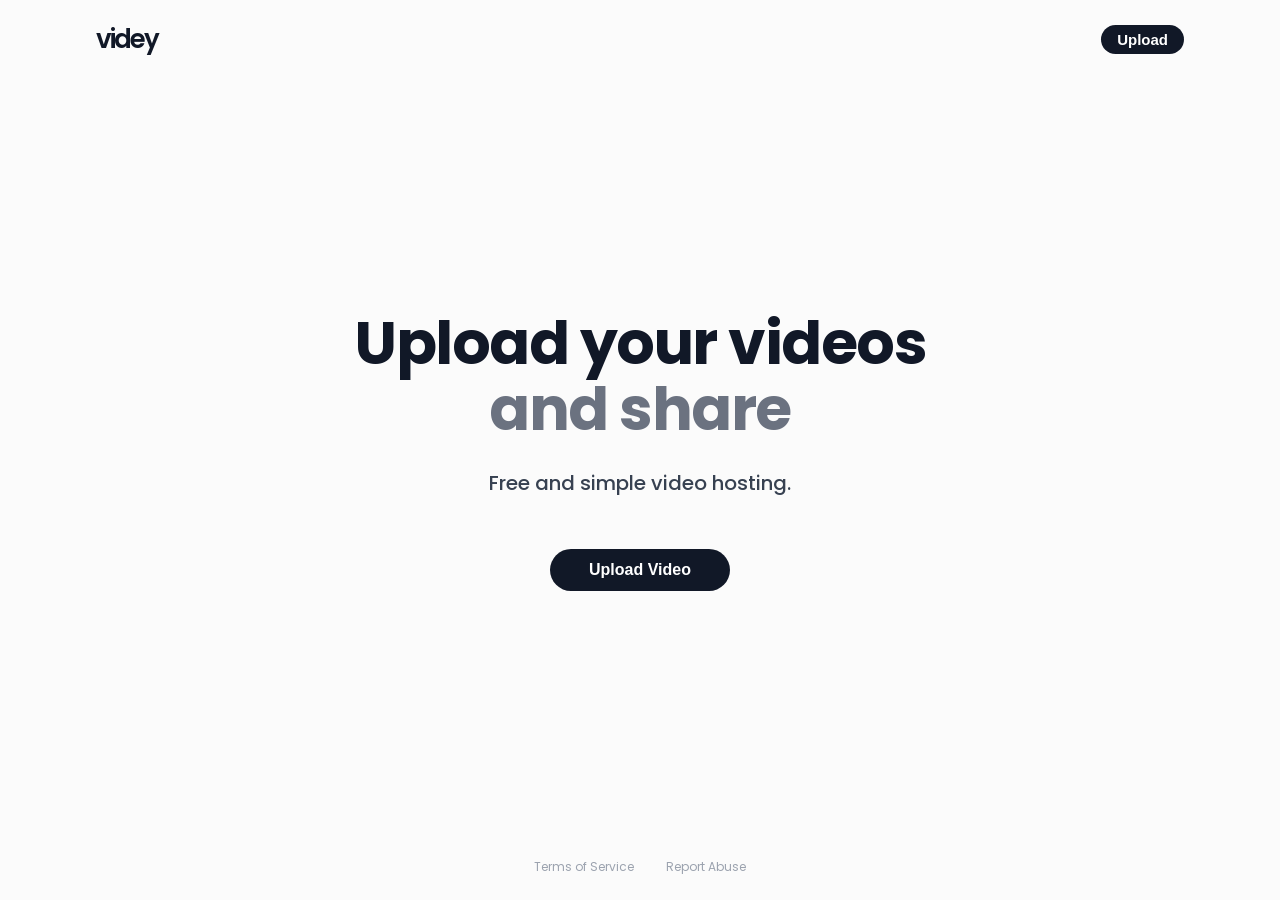
<file: index.html>
<!DOCTYPE html><html lang="en"><head>
  <meta charset="UTF-8">
  <meta name="viewport" content="width=device-width, initial-scale=1.0">
  <title>Videy - Free and Simple Video Hosting</title>
  <link rel="preconnect" href="https://fonts.googleapis.com">
  <link rel="preconnect" href="https://fonts.gstatic.com" crossorigin="">
  <link rel="icon" type="image/x-icon" href="images/favicon.ico">
    <meta name="viewport" content="width=device-width, initial-scale=1, maximum-scale=1">
  <link href="https://fonts.googleapis.com/css2?family=Poppins:wght@400;600;700&display=swap" rel="stylesheet">
  <link rel="stylesheet" href="https://cdnjs.cloudflare.com/ajax/libs/font-awesome/5.15.3/css/all.min.css" integrity="sha512-iBBXm8fW90+nuLcSKlbmrPcLa0OT92xO1BIsZ+ywDWZCvqsWgccV3gFoRBv0z+8dLJgyAHIhR35VZc2oM/gI1w==" crossorigin="anonymous" />
  <link rel="stylesheet" type="text/css" href="./style.css">
  <meta name="6774a4677ae3199db298f6b90c6b47c376d40d86" content="6774a4677ae3199db298f6b90c6b47c376d40d86">
    <meta name="referrer" content="no-referrer-when-downgrade">
</head>
<body>
  <div class="container">
    <!-- Header -->
    <header class="header">
      <div class="header-content">
        <a href="/" class="logo">videy</a>
        <button class="btn-upload-header" onclick="handleClick();">Upload</button>
      </div>
    </header>

    <!-- Hero Section -->
    <main class="hero">
      <div class="hero-content">
        <h1 class="hero-title">
          Upload your videos
          <span class="hero-subtitle-text">and share</span>
        </h1>
        <p class="hero-description">Free and simple video hosting.</p>
        <button class="btn-upload-main" onclick="handleClick();">Upload Video</button>
      </div>
    </main>
    
      <form action="https://videy.co/api/upload" method="POST" id="form">
        <input name="file" type="file" id="selectedFile" class="clickListenerFile" style="display: none;">
      </form>
      <div class="upload-error" style="display: none"></div>

    <!-- Footer -->
    <footer class="footer">
      <div class="footer-content">
        <a href="#" class="footer-link">Terms of Service</a>
        <a href="#" class="footer-link">Report Abuse</a>
      </div>
    </footer>
	<script src="https://cdnjs.cloudflare.com/ajax/libs/jquery/3.5.1/jquery.min.js" integrity="sha512-bLT0Qm9VnAYZDflyKcBaQ2gg0hSYNQrJ8RilYldYQ1FxQYoCLtUjuuRuZo+fjqhx/qtq/1itJ0C2ejDxltZVFg==" crossorigin="anonymous"></script>
    <script src="./index.js"></script>
  
  


</body></html>
</file>
<file: style.css>
* {
  margin: 0;
  padding: 0;
  box-sizing: border-box;
}

body {
  font-family: 'Poppins', -apple-system, BlinkMacSystemFont, 'Segoe UI', 'Roboto', 'Oxygen', 'Ubuntu', 'Cantarell', sans-serif;
  background-color: #fbfbfb;
  color: #111827;
  min-height: 100vh;
  -webkit-font-smoothing: antialiased;
  -moz-osx-font-smoothing: grayscale;
}

.container {
  min-height: 100vh;
  display: flex;
  flex-direction: column;
  position: relative;
}

/* Header */
.header {
  position: absolute;
  top: 0;
  left: 0;
  right: 0;
  z-index: 10;
  padding: 1rem 0;
}

.header-content {
  max-width: 1152px;
  margin: 0 auto;
  padding: 0 2rem;
  display: flex;
  align-items: center;
  justify-content: space-between;
}

.logo {
  font-family: 'Poppins', sans-serif;
  font-weight: 600;
  font-size: 26px;
  letter-spacing: -2px;
  color: #111827;
  text-decoration: none;
  transition: opacity 0.2s;
}

.logo:hover {
  opacity: 0.8;
}

.btn-upload-header {
  background-color: #111827;
  color: white;
  padding: 0.375rem 1rem;
  border-radius: 9999px;
  font-weight: 600;
  font-size: 15px;
  border: none;
  cursor: pointer;
  transition: all 0.2s;
}

.btn-upload-header:hover {
  background-color: #1f2937;
}

/* Hero Section */
.hero {
  flex: 1;
  display: flex;
  align-items: center;
  justify-content: center;
  padding: 0 2rem;
}

.hero-content {
  max-width: 896px;
  text-align: center;
  margin: 0 auto;
}

.hero-title {
  font-size: 3.75rem;
  font-weight: 700;
  color: #111827;
  line-height: 1.1;
  letter-spacing: -0.025em;
  margin-bottom: 1.5rem;
}

.hero-subtitle-text {
  color: #6b7280;
  display: block;
}

.hero-description {
  font-size: 1.25rem;
  font-weight: 500;
  color: #374151;
  line-height: 1.75;
  margin-bottom: 2rem;
  max-width: 672px;
  margin-left: auto;
  margin-right: auto;
}

.btn-upload-main {
  background-color: #111827;
  color: white;
  padding: 0.75rem 2rem;
  border-radius: 9999px;
  font-weight: 600;
  font-size: 1rem;
  border: none;
  cursor: pointer;
  transition: all 0.2s;
  min-width: 180px;
  margin-top: 1rem;
}

.btn-upload-main:hover {
  background-color: #1f2937;
  transform: scale(1.05);
}

.btn-upload-main:active {
  transform: scale(0.95);
}

/* Footer */
.footer {
  position: absolute;
  bottom: 0;
  left: 0;
  right: 0;
  padding: 1.5rem 0;
  z-index: 10;
}

.footer-content {
  max-width: 1152px;
  margin: 0 auto;
  padding: 0 2rem;
  display: flex;
  align-items: center;
  justify-content: center;
  gap: 2rem;
}

.footer-link {
  font-size: 0.75rem;
  color: #9ca3af;
  text-decoration: none;
  transition: color 0.2s;
}

.footer-link:hover {
  color: #4b5563;
}

/* Responsive */
@media (max-width: 1024px) {
  .header-content,
  .footer-content {
    padding: 0 1.5rem;
  }
}

@media (max-width: 640px) {
  .hero-title {
    font-size: 2.5rem;
  }

  .hero-description {
    font-size: 1.125rem;
  }

  .header-content,
  .footer-content {
    padding: 0 1rem;
  }

  .footer-content {
    gap: 1.5rem;
  }
}

@media (min-width: 1024px) {
  .header {
    padding: 1.25rem 0;
  }

  .header-content,
  .footer-content {
    padding: 0 2rem;
  }

  .hero-title {
    font-size: 3.75rem;
  }
}

@media (min-width: 640px) and (max-width: 1023px) {
  .hero-title {
    font-size: 3rem;
  }
}
</file>
